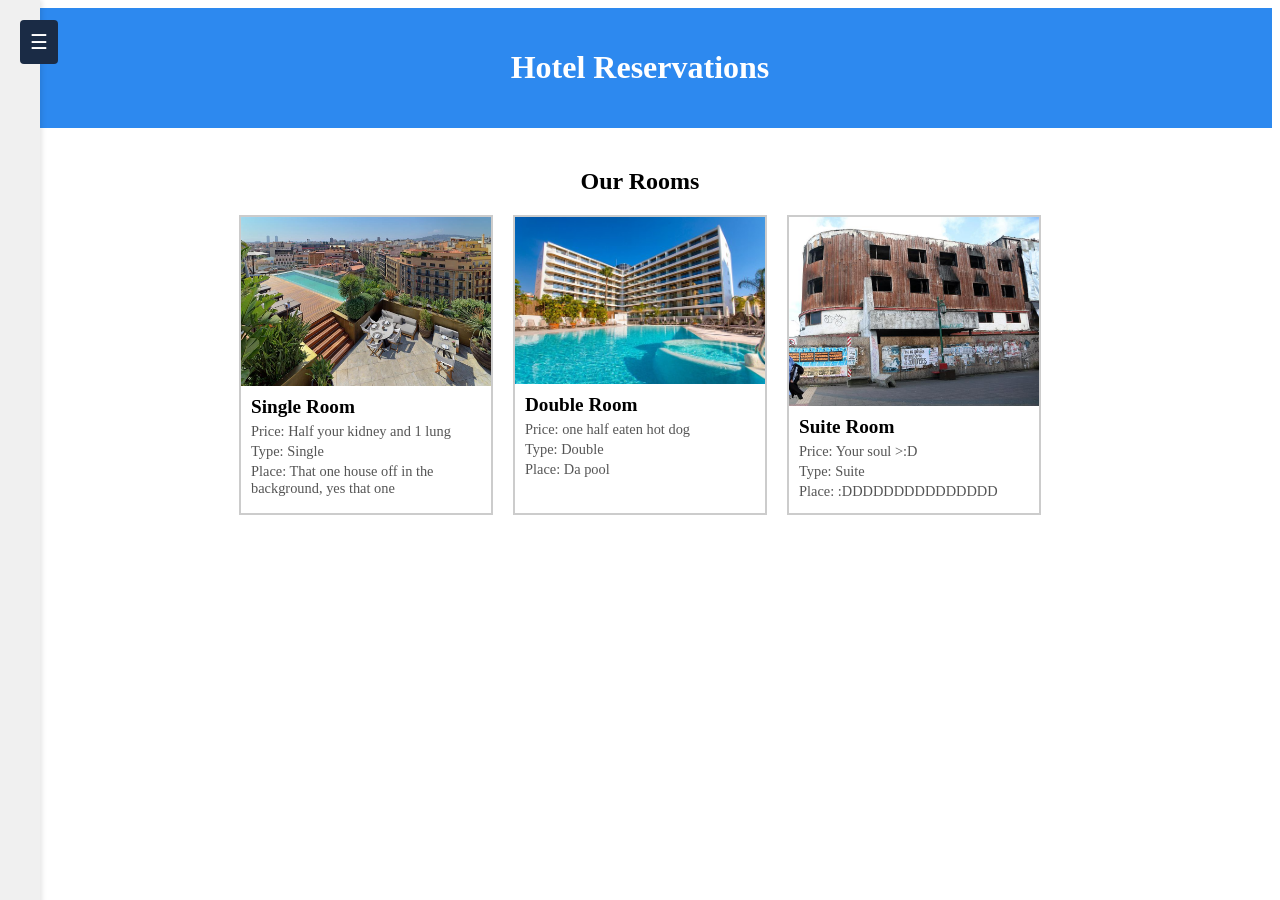
<file: Programacion de web/COW/Entrega1/index.html>
<!DOCTYPE html>
<html lang="en">
<head>
  <meta charset="UTF-8">
  <meta name="viewport" content="width=device-width, initial-scale=1.0">
  <title>Hotel Reservations</title>
  <link rel="stylesheet" href="styles.css">
</head>
<body>
  <button id="sidebarToggle">☰</button>
  
  <!-- Sidebar -->
  <nav id="sidebar">
    <ul>
      <li><a href="https://www.google.com" target="_blank">Google</a></li>
    </ul>
  </nav>
  <header>
    <h1>Hotel Reservations</h1>
  </header>
  <section class="rooms">
    <h2>Our Rooms</h2>
    <div class="room-container">
      <figure class="room" onclick="displayBookingInfo('Single Room')">
        <img src="room1.jpg" alt="Single Room">
        <figcaption>
          <h3>Single Room</h3>
          <p>Price: Half your kidney and 1 lung</p>
          <p>Type: Single</p>
          <p>Place: That one house off in the background, yes that one</p>
        </figcaption>
      </figure>
      <figure class="room" onclick="displayBookingInfo('Double Room')">
        <img src="room2.jpg" alt="Double Room">
        <figcaption>
          <h3>Double Room</h3>
          <p>Price: one half eaten hot dog</p>
          <p>Type: Double</p>
          <p>Place: Da pool</p>
        </figcaption>
      </figure>
      <figure class="room" onclick="displayBookingInfo('Suite Room')">
        <img src="room3.jpg" alt="Suite Room">
        <figcaption>
          <h3>Suite Room</h3>
          <p>Price: Your soul >:D</p>
          <p>Type: Suite</p>
          <p>Place: :DDDDDDDDDDDDDDD</p>
        </figcaption>
      </figure>
    </div>
  </section>
  <section class="reservation-form" id="reservationFormContainer">
    <h2>Book Your Room</h2>
    <form id="reservationForm">
      <div class="form-group">
        <label for="name">Full Name:</label>
        <input type="text" id="name" name="name" placeholder="Your full name" required>
      </div>
      <div class="form-group">
        <label for="email">Email Address:</label>
        <input type="email" id="email" name="email" placeholder="Your email" required>
      </div>
      <div class="form-group">
        <label for="room-type">Room Type:</label>
        <select id="room-type" name="room-type" required>
          <option value="">Select a room type</option>
          <option value="Single Room">Single Room</option>
          <option value="Double Room">Double Room</option>
          <option value="Suite Room">Suite Room</option>
        </select>
      </div>
      <div class="form-group">
        <label for="checkin">Check-In Date:</label>
        <input type="date" id="checkin" name="checkin" required>
      </div>
      <div class="form-group">
        <label for="checkout">Check-Out Date:</label>
        <input type="date" id="checkout" name="checkout" required>
      </div>
      <div class="form-group">
        <button type="submit">Book Now</button>
      </div>
    </form>
  </section>
  <script>
    // Initially hide the reservation form
    document.getElementById('reservationFormContainer').style.display = 'none';
    
    // Function to display booking info when a room image is clicked
    function displayBookingInfo(roomType) {
      // Show the form container
      document.getElementById('reservationFormContainer').style.display = 'block';
      // Optionally, set the room type in the form automatically:
      document.getElementById('room-type').value = roomType;
    }
    
    // Prevent form submission (since no backend is available)
    document.getElementById('reservationForm').addEventListener('submit', function(event) {
      event.preventDefault();
      alert('Reservation form submitted! (Note: No backend processing is available.)');
    });

    document.getElementById('sidebarToggle').addEventListener('click', function() {
      document.getElementById('sidebar').classList.toggle('active');
    });
  </script>
</body>
</html>
</file>
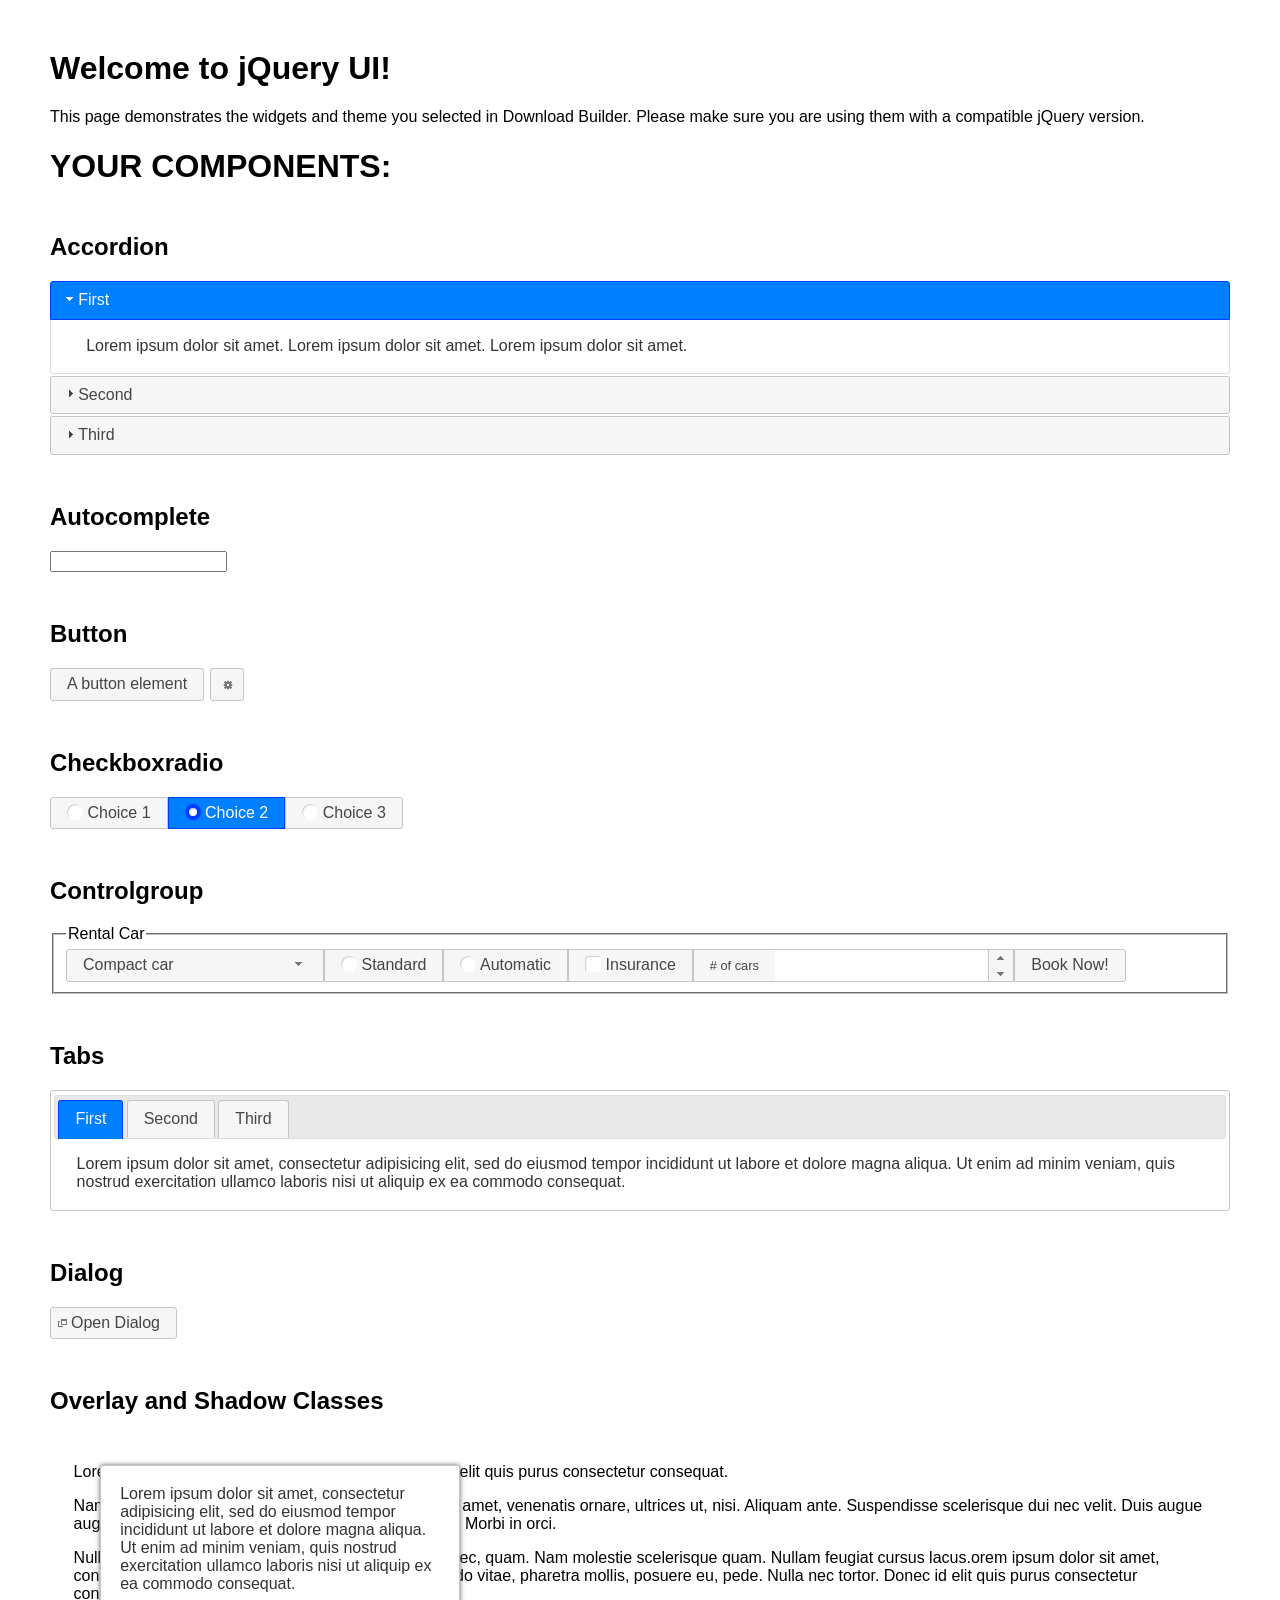
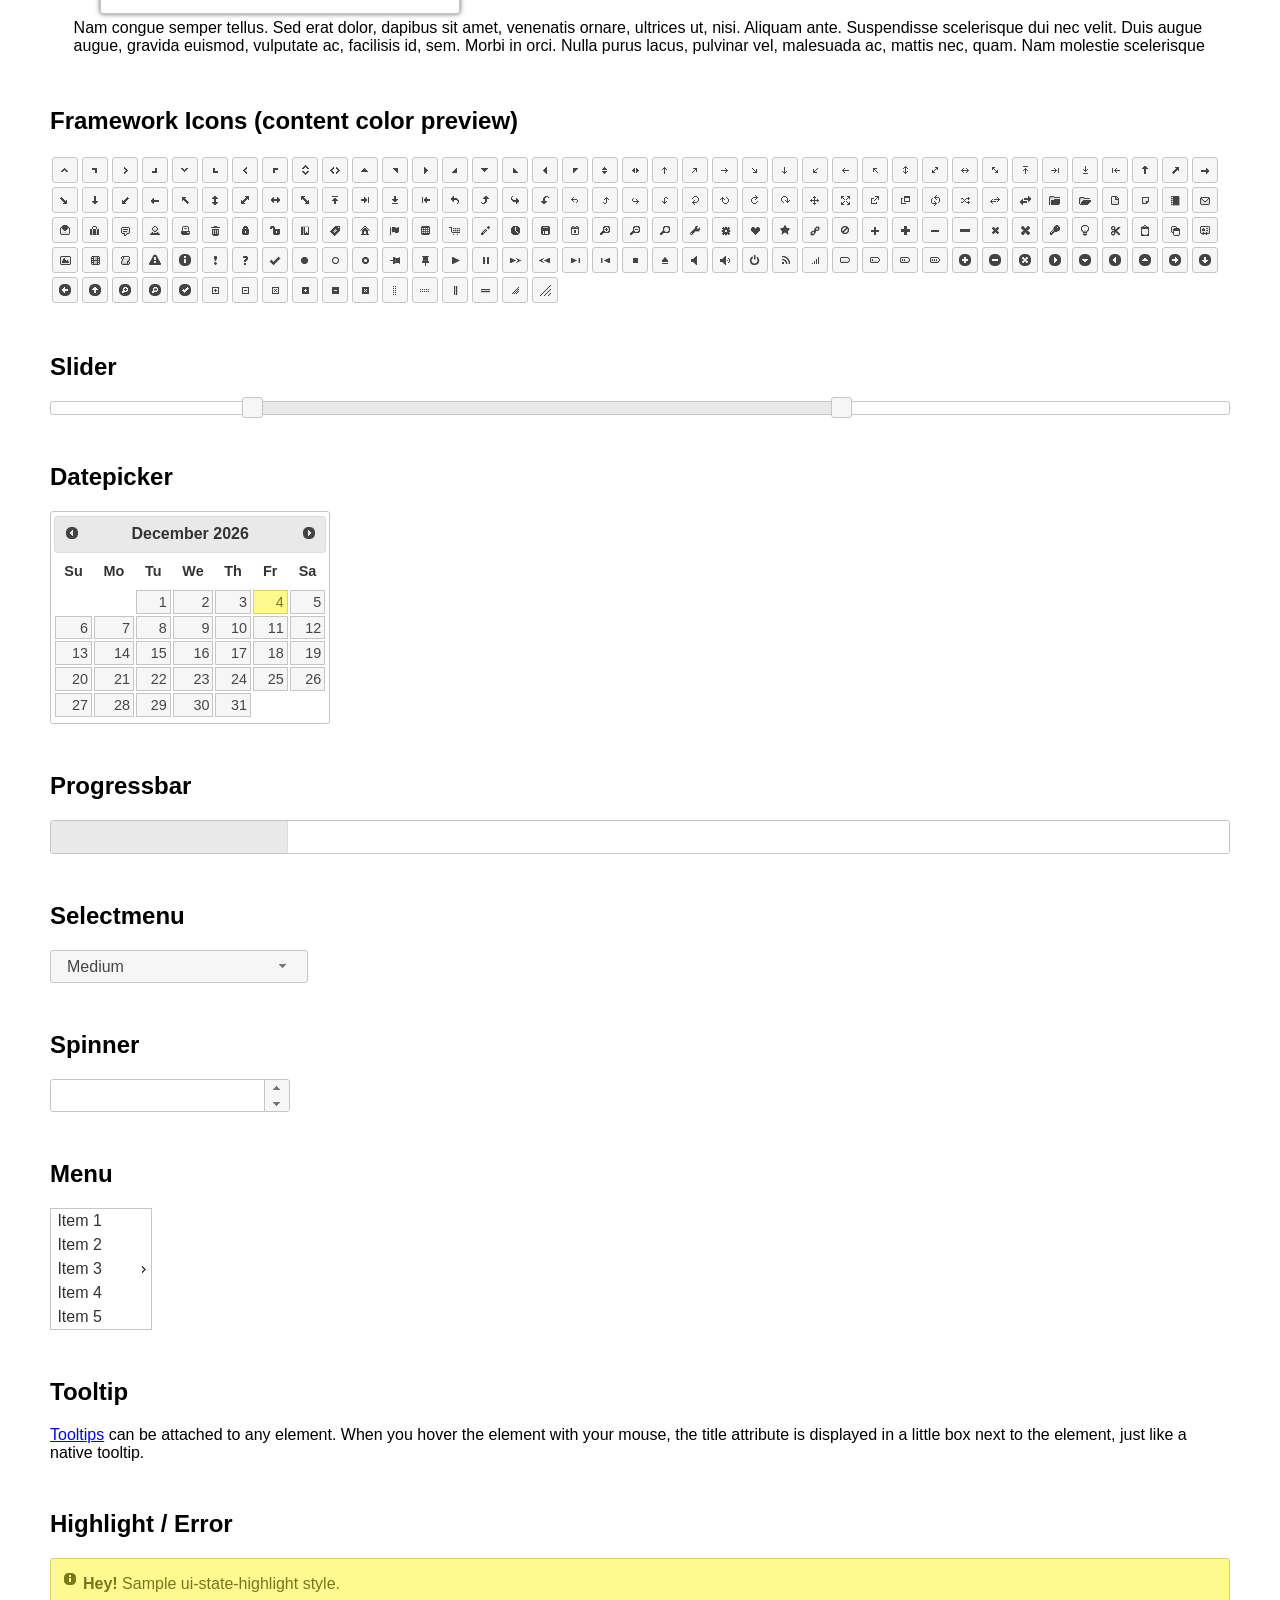
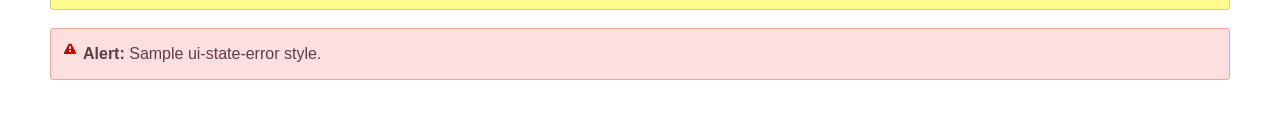
<file: Programacion de web/librerias/Jquery/jquery-ui-1.12.1/index.html>
<!doctype html>
<html lang="us">
<head>
	<meta charset="utf-8">
	<title>jQuery UI Example Page</title>
	<link href="jquery-ui.css" rel="stylesheet">
	<style>
	body{
		font-family: "Trebuchet MS", sans-serif;
		margin: 50px;
	}
	.demoHeaders {
		margin-top: 2em;
	}
	#dialog-link {
		padding: .4em 1em .4em 20px;
		text-decoration: none;
		position: relative;
	}
	#dialog-link span.ui-icon {
		margin: 0 5px 0 0;
		position: absolute;
		left: .2em;
		top: 50%;
		margin-top: -8px;
	}
	#icons {
		margin: 0;
		padding: 0;
	}
	#icons li {
		margin: 2px;
		position: relative;
		padding: 4px 0;
		cursor: pointer;
		float: left;
		list-style: none;
	}
	#icons span.ui-icon {
		float: left;
		margin: 0 4px;
	}
	.fakewindowcontain .ui-widget-overlay {
		position: absolute;
	}
	select {
		width: 200px;
	}
	</style>
</head>
<body>

<h1>Welcome to jQuery UI!</h1>

<div class="ui-widget">
	<p>This page demonstrates the widgets and theme you selected in Download Builder. Please make sure you are using them with a compatible jQuery version.</p>
</div>

<h1>YOUR COMPONENTS:</h1>


<!-- Accordion -->
<h2 class="demoHeaders">Accordion</h2>
<div id="accordion">
	<h3>First</h3>
	<div>Lorem ipsum dolor sit amet. Lorem ipsum dolor sit amet. Lorem ipsum dolor sit amet.</div>
	<h3>Second</h3>
	<div>Phasellus mattis tincidunt nibh.</div>
	<h3>Third</h3>
	<div>Nam dui erat, auctor a, dignissim quis.</div>
</div>



<!-- Autocomplete -->
<h2 class="demoHeaders">Autocomplete</h2>
<div>
	<input id="autocomplete" title="type &quot;a&quot;">
</div>



<!-- Button -->
<h2 class="demoHeaders">Button</h2>
<button id="button">A button element</button>
<button id="button-icon">An icon-only button</button>



<!-- Checkboxradio -->
<h2 class="demoHeaders">Checkboxradio</h2>
<form style="margin-top: 1em;">
	<div id="radioset">
		<input type="radio" id="radio1" name="radio"><label for="radio1">Choice 1</label>
		<input type="radio" id="radio2" name="radio" checked="checked"><label for="radio2">Choice 2</label>
		<input type="radio" id="radio3" name="radio"><label for="radio3">Choice 3</label>
	</div>
</form>



<!-- Controlgroup -->
<h2 class="demoHeaders">Controlgroup</h2>
<fieldset>
	<legend>Rental Car</legend>
	<div id="controlgroup">
		<select id="car-type">
			<option>Compact car</option>
			<option>Midsize car</option>
			<option>Full size car</option>
			<option>SUV</option>
			<option>Luxury</option>
			<option>Truck</option>
			<option>Van</option>
		</select>
		<label for="transmission-standard">Standard</label>
		<input type="radio" name="transmission" id="transmission-standard">
		<label for="transmission-automatic">Automatic</label>
		<input type="radio" name="transmission" id="transmission-automatic">
		<label for="insurance">Insurance</label>
		<input type="checkbox" name="insurance" id="insurance">
		<label for="horizontal-spinner" class="ui-controlgroup-label"># of cars</label>
		<input id="horizontal-spinner" class="ui-spinner-input">
		<button>Book Now!</button>
	</div>
</fieldset>



<!-- Tabs -->
<h2 class="demoHeaders">Tabs</h2>
<div id="tabs">
	<ul>
		<li><a href="#tabs-1">First</a></li>
		<li><a href="#tabs-2">Second</a></li>
		<li><a href="#tabs-3">Third</a></li>
	</ul>
	<div id="tabs-1">Lorem ipsum dolor sit amet, consectetur adipisicing elit, sed do eiusmod tempor incididunt ut labore et dolore magna aliqua. Ut enim ad minim veniam, quis nostrud exercitation ullamco laboris nisi ut aliquip ex ea commodo consequat.</div>
	<div id="tabs-2">Phasellus mattis tincidunt nibh. Cras orci urna, blandit id, pretium vel, aliquet ornare, felis. Maecenas scelerisque sem non nisl. Fusce sed lorem in enim dictum bibendum.</div>
	<div id="tabs-3">Nam dui erat, auctor a, dignissim quis, sollicitudin eu, felis. Pellentesque nisi urna, interdum eget, sagittis et, consequat vestibulum, lacus. Mauris porttitor ullamcorper augue.</div>
</div>



<h2 class="demoHeaders">Dialog</h2>
<p>
	<button id="dialog-link" class="ui-button ui-corner-all ui-widget">
		<span class="ui-icon ui-icon-newwin"></span>Open Dialog
	</button>
</p>

<h2 class="demoHeaders">Overlay and Shadow Classes</h2>
<div style="position: relative; width: 96%; height: 200px; padding:1% 2%; overflow:hidden;" class="fakewindowcontain">
	<p>Lorem ipsum dolor sit amet,  Nulla nec tortor. Donec id elit quis purus consectetur consequat. </p><p>Nam congue semper tellus. Sed erat dolor, dapibus sit amet, venenatis ornare, ultrices ut, nisi. Aliquam ante. Suspendisse scelerisque dui nec velit. Duis augue augue, gravida euismod, vulputate ac, facilisis id, sem. Morbi in orci. </p><p>Nulla purus lacus, pulvinar vel, malesuada ac, mattis nec, quam. Nam molestie scelerisque quam. Nullam feugiat cursus lacus.orem ipsum dolor sit amet, consectetur adipiscing elit. Donec libero risus, commodo vitae, pharetra mollis, posuere eu, pede. Nulla nec tortor. Donec id elit quis purus consectetur consequat. </p><p>Nam congue semper tellus. Sed erat dolor, dapibus sit amet, venenatis ornare, ultrices ut, nisi. Aliquam ante. Suspendisse scelerisque dui nec velit. Duis augue augue, gravida euismod, vulputate ac, facilisis id, sem. Morbi in orci. Nulla purus lacus, pulvinar vel, malesuada ac, mattis nec, quam. Nam molestie scelerisque quam. </p><p>Nullam feugiat cursus lacus.orem ipsum dolor sit amet, consectetur adipiscing elit. Donec libero risus, commodo vitae, pharetra mollis, posuere eu, pede. Nulla nec tortor. Donec id elit quis purus consectetur consequat. Nam congue semper tellus. Sed erat dolor, dapibus sit amet, venenatis ornare, ultrices ut, nisi. Aliquam ante. </p><p>Suspendisse scelerisque dui nec velit. Duis augue augue, gravida euismod, vulputate ac, facilisis id, sem. Morbi in orci. Nulla purus lacus, pulvinar vel, malesuada ac, mattis nec, quam. Nam molestie scelerisque quam. Nullam feugiat cursus lacus.orem ipsum dolor sit amet, consectetur adipiscing elit. Donec libero risus, commodo vitae, pharetra mollis, posuere eu, pede. Nulla nec tortor. Donec id elit quis purus consectetur consequat. Nam congue semper tellus. Sed erat dolor, dapibus sit amet, venenatis ornare, ultrices ut, nisi. </p>

	<!-- ui-dialog -->
	<div class="ui-widget-overlay ui-front"></div>
	<div style="position: absolute; width: 320px; left: 50px; top: 30px; padding: 1.2em" class="ui-widget ui-front ui-widget-content ui-corner-all ui-widget-shadow">
		Lorem ipsum dolor sit amet, consectetur adipisicing elit, sed do eiusmod tempor incididunt ut labore et dolore magna aliqua. Ut enim ad minim veniam, quis nostrud exercitation ullamco laboris nisi ut aliquip ex ea commodo consequat.
	</div>

</div>

<!-- ui-dialog -->
<div id="dialog" title="Dialog Title">
	<p>Lorem ipsum dolor sit amet, consectetur adipisicing elit, sed do eiusmod tempor incididunt ut labore et dolore magna aliqua. Ut enim ad minim veniam, quis nostrud exercitation ullamco laboris nisi ut aliquip ex ea commodo consequat.</p>
</div>



<h2 class="demoHeaders">Framework Icons (content color preview)</h2>
<ul id="icons" class="ui-widget ui-helper-clearfix">
	<li class="ui-state-default ui-corner-all" title=".ui-icon-caret-1-n"><span class="ui-icon ui-icon-caret-1-n"></span></li>
	<li class="ui-state-default ui-corner-all" title=".ui-icon-caret-1-ne"><span class="ui-icon ui-icon-caret-1-ne"></span></li>
	<li class="ui-state-default ui-corner-all" title=".ui-icon-caret-1-e"><span class="ui-icon ui-icon-caret-1-e"></span></li>
	<li class="ui-state-default ui-corner-all" title=".ui-icon-caret-1-se"><span class="ui-icon ui-icon-caret-1-se"></span></li>
	<li class="ui-state-default ui-corner-all" title=".ui-icon-caret-1-s"><span class="ui-icon ui-icon-caret-1-s"></span></li>
	<li class="ui-state-default ui-corner-all" title=".ui-icon-caret-1-sw"><span class="ui-icon ui-icon-caret-1-sw"></span></li>
	<li class="ui-state-default ui-corner-all" title=".ui-icon-caret-1-w"><span class="ui-icon ui-icon-caret-1-w"></span></li>
	<li class="ui-state-default ui-corner-all" title=".ui-icon-caret-1-nw"><span class="ui-icon ui-icon-caret-1-nw"></span></li>
	<li class="ui-state-default ui-corner-all" title=".ui-icon-caret-2-n-s"><span class="ui-icon ui-icon-caret-2-n-s"></span></li>
	<li class="ui-state-default ui-corner-all" title=".ui-icon-caret-2-e-w"><span class="ui-icon ui-icon-caret-2-e-w"></span></li>
	<li class="ui-state-default ui-corner-all" title=".ui-icon-triangle-1-n"><span class="ui-icon ui-icon-triangle-1-n"></span></li>
	<li class="ui-state-default ui-corner-all" title=".ui-icon-triangle-1-ne"><span class="ui-icon ui-icon-triangle-1-ne"></span></li>
	<li class="ui-state-default ui-corner-all" title=".ui-icon-triangle-1-e"><span class="ui-icon ui-icon-triangle-1-e"></span></li>
	<li class="ui-state-default ui-corner-all" title=".ui-icon-triangle-1-se"><span class="ui-icon ui-icon-triangle-1-se"></span></li>
	<li class="ui-state-default ui-corner-all" title=".ui-icon-triangle-1-s"><span class="ui-icon ui-icon-triangle-1-s"></span></li>
	<li class="ui-state-default ui-corner-all" title=".ui-icon-triangle-1-sw"><span class="ui-icon ui-icon-triangle-1-sw"></span></li>
	<li class="ui-state-default ui-corner-all" title=".ui-icon-triangle-1-w"><span class="ui-icon ui-icon-triangle-1-w"></span></li>
	<li class="ui-state-default ui-corner-all" title=".ui-icon-triangle-1-nw"><span class="ui-icon ui-icon-triangle-1-nw"></span></li>
	<li class="ui-state-default ui-corner-all" title=".ui-icon-triangle-2-n-s"><span class="ui-icon ui-icon-triangle-2-n-s"></span></li>
	<li class="ui-state-default ui-corner-all" title=".ui-icon-triangle-2-e-w"><span class="ui-icon ui-icon-triangle-2-e-w"></span></li>
	<li class="ui-state-default ui-corner-all" title=".ui-icon-arrow-1-n"><span class="ui-icon ui-icon-arrow-1-n"></span></li>
	<li class="ui-state-default ui-corner-all" title=".ui-icon-arrow-1-ne"><span class="ui-icon ui-icon-arrow-1-ne"></span></li>
	<li class="ui-state-default ui-corner-all" title=".ui-icon-arrow-1-e"><span class="ui-icon ui-icon-arrow-1-e"></span></li>
	<li class="ui-state-default ui-corner-all" title=".ui-icon-arrow-1-se"><span class="ui-icon ui-icon-arrow-1-se"></span></li>
	<li class="ui-state-default ui-corner-all" title=".ui-icon-arrow-1-s"><span class="ui-icon ui-icon-arrow-1-s"></span></li>
	<li class="ui-state-default ui-corner-all" title=".ui-icon-arrow-1-sw"><span class="ui-icon ui-icon-arrow-1-sw"></span></li>
	<li class="ui-state-default ui-corner-all" title=".ui-icon-arrow-1-w"><span class="ui-icon ui-icon-arrow-1-w"></span></li>
	<li class="ui-state-default ui-corner-all" title=".ui-icon-arrow-1-nw"><span class="ui-icon ui-icon-arrow-1-nw"></span></li>
	<li class="ui-state-default ui-corner-all" title=".ui-icon-arrow-2-n-s"><span class="ui-icon ui-icon-arrow-2-n-s"></span></li>
	<li class="ui-state-default ui-corner-all" title=".ui-icon-arrow-2-ne-sw"><span class="ui-icon ui-icon-arrow-2-ne-sw"></span></li>
	<li class="ui-state-default ui-corner-all" title=".ui-icon-arrow-2-e-w"><span class="ui-icon ui-icon-arrow-2-e-w"></span></li>
	<li class="ui-state-default ui-corner-all" title=".ui-icon-arrow-2-se-nw"><span class="ui-icon ui-icon-arrow-2-se-nw"></span></li>
	<li class="ui-state-default ui-corner-all" title=".ui-icon-arrowstop-1-n"><span class="ui-icon ui-icon-arrowstop-1-n"></span></li>
	<li class="ui-state-default ui-corner-all" title=".ui-icon-arrowstop-1-e"><span class="ui-icon ui-icon-arrowstop-1-e"></span></li>
	<li class="ui-state-default ui-corner-all" title=".ui-icon-arrowstop-1-s"><span class="ui-icon ui-icon-arrowstop-1-s"></span></li>
	<li class="ui-state-default ui-corner-all" title=".ui-icon-arrowstop-1-w"><span class="ui-icon ui-icon-arrowstop-1-w"></span></li>
	<li class="ui-state-default ui-corner-all" title=".ui-icon-arrowthick-1-n"><span class="ui-icon ui-icon-arrowthick-1-n"></span></li>
	<li class="ui-state-default ui-corner-all" title=".ui-icon-arrowthick-1-ne"><span class="ui-icon ui-icon-arrowthick-1-ne"></span></li>
	<li class="ui-state-default ui-corner-all" title=".ui-icon-arrowthick-1-e"><span class="ui-icon ui-icon-arrowthick-1-e"></span></li>
	<li class="ui-state-default ui-corner-all" title=".ui-icon-arrowthick-1-se"><span class="ui-icon ui-icon-arrowthick-1-se"></span></li>
	<li class="ui-state-default ui-corner-all" title=".ui-icon-arrowthick-1-s"><span class="ui-icon ui-icon-arrowthick-1-s"></span></li>
	<li class="ui-state-default ui-corner-all" title=".ui-icon-arrowthick-1-sw"><span class="ui-icon ui-icon-arrowthick-1-sw"></span></li>
	<li class="ui-state-default ui-corner-all" title=".ui-icon-arrowthick-1-w"><span class="ui-icon ui-icon-arrowthick-1-w"></span></li>
	<li class="ui-state-default ui-corner-all" title=".ui-icon-arrowthick-1-nw"><span class="ui-icon ui-icon-arrowthick-1-nw"></span></li>
	<li class="ui-state-default ui-corner-all" title=".ui-icon-arrowthick-2-n-s"><span class="ui-icon ui-icon-arrowthick-2-n-s"></span></li>
	<li class="ui-state-default ui-corner-all" title=".ui-icon-arrowthick-2-ne-sw"><span class="ui-icon ui-icon-arrowthick-2-ne-sw"></span></li>
	<li class="ui-state-default ui-corner-all" title=".ui-icon-arrowthick-2-e-w"><span class="ui-icon ui-icon-arrowthick-2-e-w"></span></li>
	<li class="ui-state-default ui-corner-all" title=".ui-icon-arrowthick-2-se-nw"><span class="ui-icon ui-icon-arrowthick-2-se-nw"></span></li>
	<li class="ui-state-default ui-corner-all" title=".ui-icon-arrowthickstop-1-n"><span class="ui-icon ui-icon-arrowthickstop-1-n"></span></li>
	<li class="ui-state-default ui-corner-all" title=".ui-icon-arrowthickstop-1-e"><span class="ui-icon ui-icon-arrowthickstop-1-e"></span></li>
	<li class="ui-state-default ui-corner-all" title=".ui-icon-arrowthickstop-1-s"><span class="ui-icon ui-icon-arrowthickstop-1-s"></span></li>
	<li class="ui-state-default ui-corner-all" title=".ui-icon-arrowthickstop-1-w"><span class="ui-icon ui-icon-arrowthickstop-1-w"></span></li>
	<li class="ui-state-default ui-corner-all" title=".ui-icon-arrowreturnthick-1-w"><span class="ui-icon ui-icon-arrowreturnthick-1-w"></span></li>
	<li class="ui-state-default ui-corner-all" title=".ui-icon-arrowreturnthick-1-n"><span class="ui-icon ui-icon-arrowreturnthick-1-n"></span></li>
	<li class="ui-state-default ui-corner-all" title=".ui-icon-arrowreturnthick-1-e"><span class="ui-icon ui-icon-arrowreturnthick-1-e"></span></li>
	<li class="ui-state-default ui-corner-all" title=".ui-icon-arrowreturnthick-1-s"><span class="ui-icon ui-icon-arrowreturnthick-1-s"></span></li>
	<li class="ui-state-default ui-corner-all" title=".ui-icon-arrowreturn-1-w"><span class="ui-icon ui-icon-arrowreturn-1-w"></span></li>
	<li class="ui-state-default ui-corner-all" title=".ui-icon-arrowreturn-1-n"><span class="ui-icon ui-icon-arrowreturn-1-n"></span></li>
	<li class="ui-state-default ui-corner-all" title=".ui-icon-arrowreturn-1-e"><span class="ui-icon ui-icon-arrowreturn-1-e"></span></li>
	<li class="ui-state-default ui-corner-all" title=".ui-icon-arrowreturn-1-s"><span class="ui-icon ui-icon-arrowreturn-1-s"></span></li>
	<li class="ui-state-default ui-corner-all" title=".ui-icon-arrowrefresh-1-w"><span class="ui-icon ui-icon-arrowrefresh-1-w"></span></li>
	<li class="ui-state-default ui-corner-all" title=".ui-icon-arrowrefresh-1-n"><span class="ui-icon ui-icon-arrowrefresh-1-n"></span></li>
	<li class="ui-state-default ui-corner-all" title=".ui-icon-arrowrefresh-1-e"><span class="ui-icon ui-icon-arrowrefresh-1-e"></span></li>
	<li class="ui-state-default ui-corner-all" title=".ui-icon-arrowrefresh-1-s"><span class="ui-icon ui-icon-arrowrefresh-1-s"></span></li>
	<li class="ui-state-default ui-corner-all" title=".ui-icon-arrow-4"><span class="ui-icon ui-icon-arrow-4"></span></li>
	<li class="ui-state-default ui-corner-all" title=".ui-icon-arrow-4-diag"><span class="ui-icon ui-icon-arrow-4-diag"></span></li>
	<li class="ui-state-default ui-corner-all" title=".ui-icon-extlink"><span class="ui-icon ui-icon-extlink"></span></li>
	<li class="ui-state-default ui-corner-all" title=".ui-icon-newwin"><span class="ui-icon ui-icon-newwin"></span></li>
	<li class="ui-state-default ui-corner-all" title=".ui-icon-refresh"><span class="ui-icon ui-icon-refresh"></span></li>
	<li class="ui-state-default ui-corner-all" title=".ui-icon-shuffle"><span class="ui-icon ui-icon-shuffle"></span></li>
	<li class="ui-state-default ui-corner-all" title=".ui-icon-transfer-e-w"><span class="ui-icon ui-icon-transfer-e-w"></span></li>
	<li class="ui-state-default ui-corner-all" title=".ui-icon-transferthick-e-w"><span class="ui-icon ui-icon-transferthick-e-w"></span></li>
	<li class="ui-state-default ui-corner-all" title=".ui-icon-folder-collapsed"><span class="ui-icon ui-icon-folder-collapsed"></span></li>
	<li class="ui-state-default ui-corner-all" title=".ui-icon-folder-open"><span class="ui-icon ui-icon-folder-open"></span></li>
	<li class="ui-state-default ui-corner-all" title=".ui-icon-document"><span class="ui-icon ui-icon-document"></span></li>
	<li class="ui-state-default ui-corner-all" title=".ui-icon-document-b"><span class="ui-icon ui-icon-document-b"></span></li>
	<li class="ui-state-default ui-corner-all" title=".ui-icon-note"><span class="ui-icon ui-icon-note"></span></li>
	<li class="ui-state-default ui-corner-all" title=".ui-icon-mail-closed"><span class="ui-icon ui-icon-mail-closed"></span></li>
	<li class="ui-state-default ui-corner-all" title=".ui-icon-mail-open"><span class="ui-icon ui-icon-mail-open"></span></li>
	<li class="ui-state-default ui-corner-all" title=".ui-icon-suitcase"><span class="ui-icon ui-icon-suitcase"></span></li>
	<li class="ui-state-default ui-corner-all" title=".ui-icon-comment"><span class="ui-icon ui-icon-comment"></span></li>
	<li class="ui-state-default ui-corner-all" title=".ui-icon-person"><span class="ui-icon ui-icon-person"></span></li>
	<li class="ui-state-default ui-corner-all" title=".ui-icon-print"><span class="ui-icon ui-icon-print"></span></li>
	<li class="ui-state-default ui-corner-all" title=".ui-icon-trash"><span class="ui-icon ui-icon-trash"></span></li>
	<li class="ui-state-default ui-corner-all" title=".ui-icon-locked"><span class="ui-icon ui-icon-locked"></span></li>
	<li class="ui-state-default ui-corner-all" title=".ui-icon-unlocked"><span class="ui-icon ui-icon-unlocked"></span></li>
	<li class="ui-state-default ui-corner-all" title=".ui-icon-bookmark"><span class="ui-icon ui-icon-bookmark"></span></li>
	<li class="ui-state-default ui-corner-all" title=".ui-icon-tag"><span class="ui-icon ui-icon-tag"></span></li>
	<li class="ui-state-default ui-corner-all" title=".ui-icon-home"><span class="ui-icon ui-icon-home"></span></li>
	<li class="ui-state-default ui-corner-all" title=".ui-icon-flag"><span class="ui-icon ui-icon-flag"></span></li>
	<li class="ui-state-default ui-corner-all" title=".ui-icon-calculator"><span class="ui-icon ui-icon-calculator"></span></li>
	<li class="ui-state-default ui-corner-all" title=".ui-icon-cart"><span class="ui-icon ui-icon-cart"></span></li>
	<li class="ui-state-default ui-corner-all" title=".ui-icon-pencil"><span class="ui-icon ui-icon-pencil"></span></li>
	<li class="ui-state-default ui-corner-all" title=".ui-icon-clock"><span class="ui-icon ui-icon-clock"></span></li>
	<li class="ui-state-default ui-corner-all" title=".ui-icon-disk"><span class="ui-icon ui-icon-disk"></span></li>
	<li class="ui-state-default ui-corner-all" title=".ui-icon-calendar"><span class="ui-icon ui-icon-calendar"></span></li>
	<li class="ui-state-default ui-corner-all" title=".ui-icon-zoomin"><span class="ui-icon ui-icon-zoomin"></span></li>
	<li class="ui-state-default ui-corner-all" title=".ui-icon-zoomout"><span class="ui-icon ui-icon-zoomout"></span></li>
	<li class="ui-state-default ui-corner-all" title=".ui-icon-search"><span class="ui-icon ui-icon-search"></span></li>
	<li class="ui-state-default ui-corner-all" title=".ui-icon-wrench"><span class="ui-icon ui-icon-wrench"></span></li>
	<li class="ui-state-default ui-corner-all" title=".ui-icon-gear"><span class="ui-icon ui-icon-gear"></span></li>
	<li class="ui-state-default ui-corner-all" title=".ui-icon-heart"><span class="ui-icon ui-icon-heart"></span></li>
	<li class="ui-state-default ui-corner-all" title=".ui-icon-star"><span class="ui-icon ui-icon-star"></span></li>
	<li class="ui-state-default ui-corner-all" title=".ui-icon-link"><span class="ui-icon ui-icon-link"></span></li>
	<li class="ui-state-default ui-corner-all" title=".ui-icon-cancel"><span class="ui-icon ui-icon-cancel"></span></li>
	<li class="ui-state-default ui-corner-all" title=".ui-icon-plus"><span class="ui-icon ui-icon-plus"></span></li>
	<li class="ui-state-default ui-corner-all" title=".ui-icon-plusthick"><span class="ui-icon ui-icon-plusthick"></span></li>
	<li class="ui-state-default ui-corner-all" title=".ui-icon-minus"><span class="ui-icon ui-icon-minus"></span></li>
	<li class="ui-state-default ui-corner-all" title=".ui-icon-minusthick"><span class="ui-icon ui-icon-minusthick"></span></li>
	<li class="ui-state-default ui-corner-all" title=".ui-icon-close"><span class="ui-icon ui-icon-close"></span></li>
	<li class="ui-state-default ui-corner-all" title=".ui-icon-closethick"><span class="ui-icon ui-icon-closethick"></span></li>
	<li class="ui-state-default ui-corner-all" title=".ui-icon-key"><span class="ui-icon ui-icon-key"></span></li>
	<li class="ui-state-default ui-corner-all" title=".ui-icon-lightbulb"><span class="ui-icon ui-icon-lightbulb"></span></li>
	<li class="ui-state-default ui-corner-all" title=".ui-icon-scissors"><span class="ui-icon ui-icon-scissors"></span></li>
	<li class="ui-state-default ui-corner-all" title=".ui-icon-clipboard"><span class="ui-icon ui-icon-clipboard"></span></li>
	<li class="ui-state-default ui-corner-all" title=".ui-icon-copy"><span class="ui-icon ui-icon-copy"></span></li>
	<li class="ui-state-default ui-corner-all" title=".ui-icon-contact"><span class="ui-icon ui-icon-contact"></span></li>
	<li class="ui-state-default ui-corner-all" title=".ui-icon-image"><span class="ui-icon ui-icon-image"></span></li>
	<li class="ui-state-default ui-corner-all" title=".ui-icon-video"><span class="ui-icon ui-icon-video"></span></li>
	<li class="ui-state-default ui-corner-all" title=".ui-icon-script"><span class="ui-icon ui-icon-script"></span></li>
	<li class="ui-state-default ui-corner-all" title=".ui-icon-alert"><span class="ui-icon ui-icon-alert"></span></li>
	<li class="ui-state-default ui-corner-all" title=".ui-icon-info"><span class="ui-icon ui-icon-info"></span></li>
	<li class="ui-state-default ui-corner-all" title=".ui-icon-notice"><span class="ui-icon ui-icon-notice"></span></li>
	<li class="ui-state-default ui-corner-all" title=".ui-icon-help"><span class="ui-icon ui-icon-help"></span></li>
	<li class="ui-state-default ui-corner-all" title=".ui-icon-check"><span class="ui-icon ui-icon-check"></span></li>
	<li class="ui-state-default ui-corner-all" title=".ui-icon-bullet"><span class="ui-icon ui-icon-bullet"></span></li>
	<li class="ui-state-default ui-corner-all" title=".ui-icon-radio-off"><span class="ui-icon ui-icon-radio-off"></span></li>
	<li class="ui-state-default ui-corner-all" title=".ui-icon-radio-on"><span class="ui-icon ui-icon-radio-on"></span></li>
	<li class="ui-state-default ui-corner-all" title=".ui-icon-pin-w"><span class="ui-icon ui-icon-pin-w"></span></li>
	<li class="ui-state-default ui-corner-all" title=".ui-icon-pin-s"><span class="ui-icon ui-icon-pin-s"></span></li>
	<li class="ui-state-default ui-corner-all" title=".ui-icon-play"><span class="ui-icon ui-icon-play"></span></li>
	<li class="ui-state-default ui-corner-all" title=".ui-icon-pause"><span class="ui-icon ui-icon-pause"></span></li>
	<li class="ui-state-default ui-corner-all" title=".ui-icon-seek-next"><span class="ui-icon ui-icon-seek-next"></span></li>
	<li class="ui-state-default ui-corner-all" title=".ui-icon-seek-prev"><span class="ui-icon ui-icon-seek-prev"></span></li>
	<li class="ui-state-default ui-corner-all" title=".ui-icon-seek-end"><span class="ui-icon ui-icon-seek-end"></span></li>
	<li class="ui-state-default ui-corner-all" title=".ui-icon-seek-first"><span class="ui-icon ui-icon-seek-first"></span></li>
	<li class="ui-state-default ui-corner-all" title=".ui-icon-stop"><span class="ui-icon ui-icon-stop"></span></li>
	<li class="ui-state-default ui-corner-all" title=".ui-icon-eject"><span class="ui-icon ui-icon-eject"></span></li>
	<li class="ui-state-default ui-corner-all" title=".ui-icon-volume-off"><span class="ui-icon ui-icon-volume-off"></span></li>
	<li class="ui-state-default ui-corner-all" title=".ui-icon-volume-on"><span class="ui-icon ui-icon-volume-on"></span></li>
	<li class="ui-state-default ui-corner-all" title=".ui-icon-power"><span class="ui-icon ui-icon-power"></span></li>
	<li class="ui-state-default ui-corner-all" title=".ui-icon-signal-diag"><span class="ui-icon ui-icon-signal-diag"></span></li>
	<li class="ui-state-default ui-corner-all" title=".ui-icon-signal"><span class="ui-icon ui-icon-signal"></span></li>
	<li class="ui-state-default ui-corner-all" title=".ui-icon-battery-0"><span class="ui-icon ui-icon-battery-0"></span></li>
	<li class="ui-state-default ui-corner-all" title=".ui-icon-battery-1"><span class="ui-icon ui-icon-battery-1"></span></li>
	<li class="ui-state-default ui-corner-all" title=".ui-icon-battery-2"><span class="ui-icon ui-icon-battery-2"></span></li>
	<li class="ui-state-default ui-corner-all" title=".ui-icon-battery-3"><span class="ui-icon ui-icon-battery-3"></span></li>
	<li class="ui-state-default ui-corner-all" title=".ui-icon-circle-plus"><span class="ui-icon ui-icon-circle-plus"></span></li>
	<li class="ui-state-default ui-corner-all" title=".ui-icon-circle-minus"><span class="ui-icon ui-icon-circle-minus"></span></li>
	<li class="ui-state-default ui-corner-all" title=".ui-icon-circle-close"><span class="ui-icon ui-icon-circle-close"></span></li>
	<li class="ui-state-default ui-corner-all" title=".ui-icon-circle-triangle-e"><span class="ui-icon ui-icon-circle-triangle-e"></span></li>
	<li class="ui-state-default ui-corner-all" title=".ui-icon-circle-triangle-s"><span class="ui-icon ui-icon-circle-triangle-s"></span></li>
	<li class="ui-state-default ui-corner-all" title=".ui-icon-circle-triangle-w"><span class="ui-icon ui-icon-circle-triangle-w"></span></li>
	<li class="ui-state-default ui-corner-all" title=".ui-icon-circle-triangle-n"><span class="ui-icon ui-icon-circle-triangle-n"></span></li>
	<li class="ui-state-default ui-corner-all" title=".ui-icon-circle-arrow-e"><span class="ui-icon ui-icon-circle-arrow-e"></span></li>
	<li class="ui-state-default ui-corner-all" title=".ui-icon-circle-arrow-s"><span class="ui-icon ui-icon-circle-arrow-s"></span></li>
	<li class="ui-state-default ui-corner-all" title=".ui-icon-circle-arrow-w"><span class="ui-icon ui-icon-circle-arrow-w"></span></li>
	<li class="ui-state-default ui-corner-all" title=".ui-icon-circle-arrow-n"><span class="ui-icon ui-icon-circle-arrow-n"></span></li>
	<li class="ui-state-default ui-corner-all" title=".ui-icon-circle-zoomin"><span class="ui-icon ui-icon-circle-zoomin"></span></li>
	<li class="ui-state-default ui-corner-all" title=".ui-icon-circle-zoomout"><span class="ui-icon ui-icon-circle-zoomout"></span></li>
	<li class="ui-state-default ui-corner-all" title=".ui-icon-circle-check"><span class="ui-icon ui-icon-circle-check"></span></li>
	<li class="ui-state-default ui-corner-all" title=".ui-icon-circlesmall-plus"><span class="ui-icon ui-icon-circlesmall-plus"></span></li>
	<li class="ui-state-default ui-corner-all" title=".ui-icon-circlesmall-minus"><span class="ui-icon ui-icon-circlesmall-minus"></span></li>
	<li class="ui-state-default ui-corner-all" title=".ui-icon-circlesmall-close"><span class="ui-icon ui-icon-circlesmall-close"></span></li>
	<li class="ui-state-default ui-corner-all" title=".ui-icon-squaresmall-plus"><span class="ui-icon ui-icon-squaresmall-plus"></span></li>
	<li class="ui-state-default ui-corner-all" title=".ui-icon-squaresmall-minus"><span class="ui-icon ui-icon-squaresmall-minus"></span></li>
	<li class="ui-state-default ui-corner-all" title=".ui-icon-squaresmall-close"><span class="ui-icon ui-icon-squaresmall-close"></span></li>
	<li class="ui-state-default ui-corner-all" title=".ui-icon-grip-dotted-vertical"><span class="ui-icon ui-icon-grip-dotted-vertical"></span></li>
	<li class="ui-state-default ui-corner-all" title=".ui-icon-grip-dotted-horizontal"><span class="ui-icon ui-icon-grip-dotted-horizontal"></span></li>
	<li class="ui-state-default ui-corner-all" title=".ui-icon-grip-solid-vertical"><span class="ui-icon ui-icon-grip-solid-vertical"></span></li>
	<li class="ui-state-default ui-corner-all" title=".ui-icon-grip-solid-horizontal"><span class="ui-icon ui-icon-grip-solid-horizontal"></span></li>
	<li class="ui-state-default ui-corner-all" title=".ui-icon-gripsmall-diagonal-se"><span class="ui-icon ui-icon-gripsmall-diagonal-se"></span></li>
	<li class="ui-state-default ui-corner-all" title=".ui-icon-grip-diagonal-se"><span class="ui-icon ui-icon-grip-diagonal-se"></span></li>
</ul>


<!-- Slider -->
<h2 class="demoHeaders">Slider</h2>
<div id="slider"></div>



<!-- Datepicker -->
<h2 class="demoHeaders">Datepicker</h2>
<div id="datepicker"></div>



<!-- Progressbar -->
<h2 class="demoHeaders">Progressbar</h2>
<div id="progressbar"></div>



<!-- Progressbar -->
<h2 class="demoHeaders">Selectmenu</h2>
<select id="selectmenu">
	<option>Slower</option>
	<option>Slow</option>
	<option selected="selected">Medium</option>
	<option>Fast</option>
	<option>Faster</option>
</select>



<!-- Spinner -->
<h2 class="demoHeaders">Spinner</h2>
<input id="spinner">



<!-- Menu -->
<h2 class="demoHeaders">Menu</h2>
<ul style="width:100px;" id="menu">
	<li><div>Item 1</div></li>
	<li><div>Item 2</div></li>
	<li><div>Item 3</div>
		<ul>
			<li><div>Item 3-1</div></li>
			<li><div>Item 3-2</div></li>
			<li><div>Item 3-3</div></li>
			<li><div>Item 3-4</div></li>
			<li><div>Item 3-5</div></li>
		</ul>
	</li>
	<li><div>Item 4</div></li>
	<li><div>Item 5</div></li>
</ul>



<!-- Tooltip -->
<h2 class="demoHeaders">Tooltip</h2>
<p id="tooltip">
	<a href="#" title="That&apos;s what this widget is">Tooltips</a> can be attached to any element. When you hover
the element with your mouse, the title attribute is displayed in a little box next to the element, just like a native tooltip.
</p>


<!-- Highlight / Error -->
<h2 class="demoHeaders">Highlight / Error</h2>
<div class="ui-widget">
	<div class="ui-state-highlight ui-corner-all" style="margin-top: 20px; padding: 0 .7em;">
		<p><span class="ui-icon ui-icon-info" style="float: left; margin-right: .3em;"></span>
		<strong>Hey!</strong> Sample ui-state-highlight style.</p>
	</div>
</div>
<br>
<div class="ui-widget">
	<div class="ui-state-error ui-corner-all" style="padding: 0 .7em;">
		<p><span class="ui-icon ui-icon-alert" style="float: left; margin-right: .3em;"></span>
		<strong>Alert:</strong> Sample ui-state-error style.</p>
	</div>
</div>

<script src="external/jquery/jquery.js"></script>
<script src="jquery-ui.js"></script>
<script>

$( "#accordion" ).accordion();



var availableTags = [
	"ActionScript",
	"AppleScript",
	"Asp",
	"BASIC",
	"C",
	"C++",
	"Clojure",
	"COBOL",
	"ColdFusion",
	"Erlang",
	"Fortran",
	"Groovy",
	"Haskell",
	"Java",
	"JavaScript",
	"Lisp",
	"Perl",
	"PHP",
	"Python",
	"Ruby",
	"Scala",
	"Scheme"
];
$( "#autocomplete" ).autocomplete({
	source: availableTags
});



$( "#button" ).button();
$( "#button-icon" ).button({
	icon: "ui-icon-gear",
	showLabel: false
});



$( "#radioset" ).buttonset();



$( "#controlgroup" ).controlgroup();



$( "#tabs" ).tabs();



$( "#dialog" ).dialog({
	autoOpen: false,
	width: 400,
	buttons: [
		{
			text: "Ok",
			click: function() {
				$( this ).dialog( "close" );
			}
		},
		{
			text: "Cancel",
			click: function() {
				$( this ).dialog( "close" );
			}
		}
	]
});

// Link to open the dialog
$( "#dialog-link" ).click(function( event ) {
	$( "#dialog" ).dialog( "open" );
	event.preventDefault();
});



$( "#datepicker" ).datepicker({
	inline: true
});



$( "#slider" ).slider({
	range: true,
	values: [ 17, 67 ]
});



$( "#progressbar" ).progressbar({
	value: 20
});



$( "#spinner" ).spinner();



$( "#menu" ).menu();



$( "#tooltip" ).tooltip();



$( "#selectmenu" ).selectmenu();


// Hover states on the static widgets
$( "#dialog-link, #icons li" ).hover(
	function() {
		$( this ).addClass( "ui-state-hover" );
	},
	function() {
		$( this ).removeClass( "ui-state-hover" );
	}
);
</script>
</body>
</html>
</file>
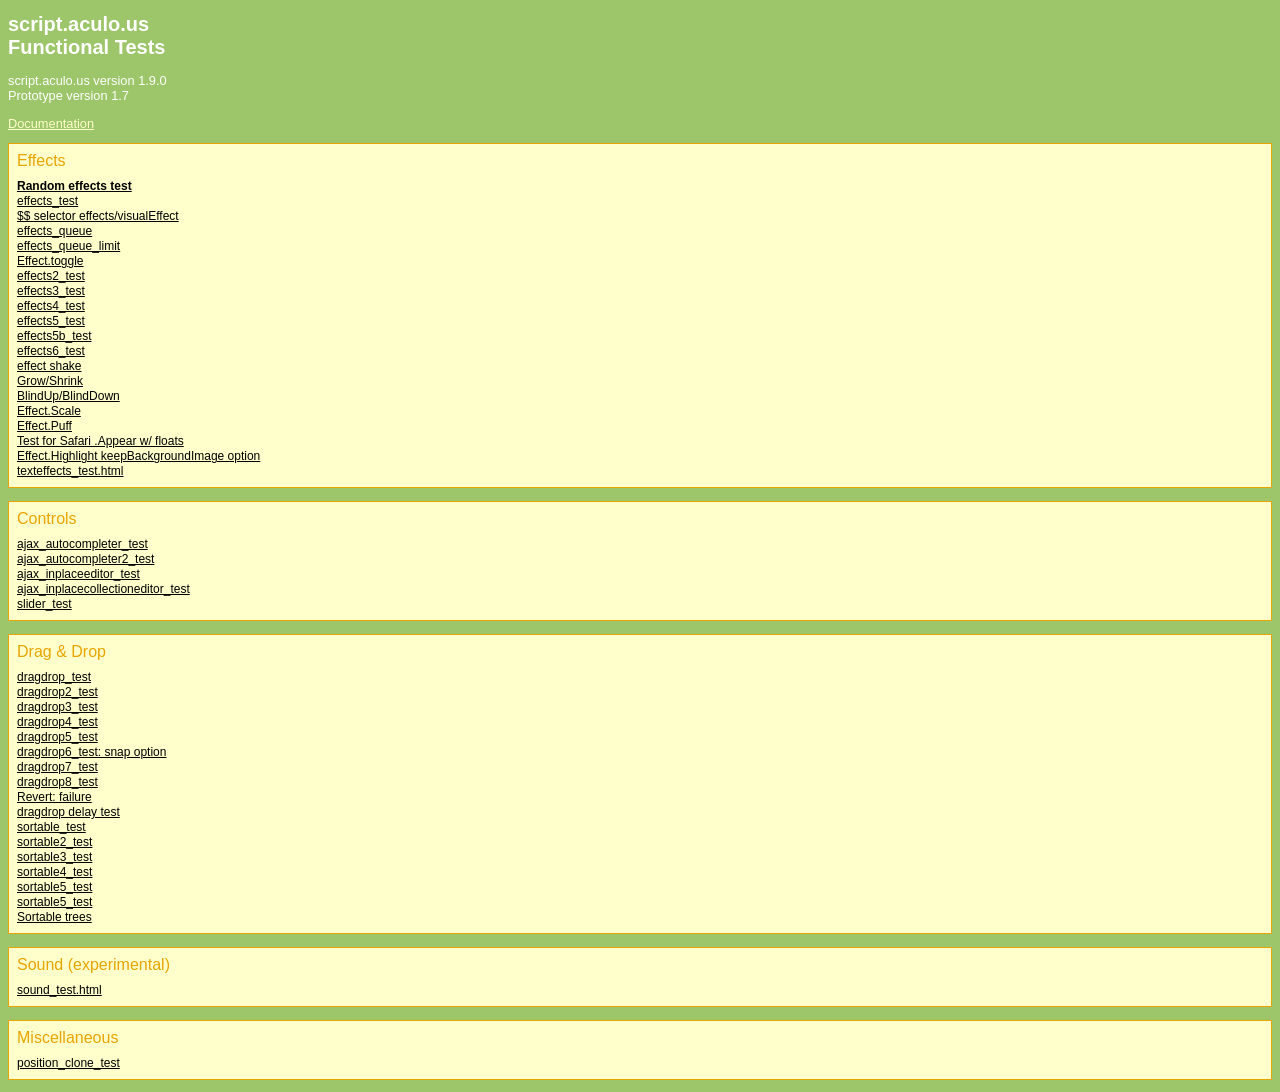
<file: Programacion de web/librerias/scriptaculus/scriptaculous-js-1.9.0/test/functional/index.html>
<!DOCTYPE html PUBLIC "-//W3C//DTD XHTML 1.0 Transitional//EN"
        "http://www.w3.org/TR/xhtml1/DTD/xhtml1-transitional.dtd">
<html xmlns="http://www.w3.org/1999/xhtml" xml:lang="en" lang="en">
<head>
  <title>script.aculo.us functional tests</title>
  <meta http-equiv="content-type" content="text/html; charset=utf-8" />
  <script src="../../lib/prototype.js" type="text/javascript"></script>
  <script src="../../src/scriptaculous.js" type="text/javascript"></script>
  <script src="../../src/unittest.js" type="text/javascript"></script>
  <link rel="stylesheet" href="../test.css" type="text/css" />
</head>
<body class="navigation">

<h1>script.aculo.us<br/>Functional Tests</h1>

<p id="version"></p>

<script type="text/javascript" language="javascript" charset="utf-8">
// <![CDATA[
  $('version').innerHTML = 'script.aculo.us version '+Scriptaculous.Version+'<br/>Prototype version ' + Prototype.Version;
// ]]>
</script>

<p><a href="http://wiki.script.aculo.us/scriptaculous/show/UnitTesting" target="test">Documentation</a></p>

<h2>Effects</h2>
<ul>
  <li><b><a href="effects_random_demo.html" target="test">Random effects test</a></b></li>
  <li><a href="effects_test.html" target="test">effects_test</a></li>
  <li><a href="effect_direct_test.html" target="test">$$ selector effects/visualEffect</a></li>
  <li><a href="effects_queue_test.html" target="test">effects_queue</a></li>
  <li><a href="effects_queue_limit_test.html" target="test">effects_queue_limit</a></li>
  <li><a href="effects_toggle_test.html" target="test">Effect.toggle</a></li>
  <li><a href="effects2_test.html" target="test">effects2_test</a></li>
  <li><a href="effects3_test.html" target="test">effects3_test</a></li>
  <li><a href="effects4_test.html" target="test">effects4_test</a></li>
  <li><a href="effects5_test.html" target="test">effects5_test</a></li>
  <li><a href="effects5b_test.html" target="test">effects5b_test</a></li>
  <li><a href="effects6_test.html" target="test">effects6_test</a></li>
  <li><a href="effect_shake.html" target="test">effect shake</a></li>
  <li><a href="effects_grow_strink_test.html" target="test">Grow/Shrink</a></li>
  <li><a href="effects_blind_test.html" target="test">BlindUp/BlindDown</a></li>
  <li><a href="effect_scale_test.html" target="test">Effect.Scale</a></li>
  <li><a href="effect_puff_test.html" target="test">Effect.Puff</a></li>
  <li><a href="effects_float_appear_test.html" target="test">Test for Safari .Appear w/ floats</a></li>
  <li><a href="effects_highlight_bg_image.html" target="test">Effect.Highlight keepBackgroundImage option</a></li>
  <li><a href="texteffects_test.html" target="test">texteffects_test.html</a></li>
</ul>

<h2>Controls</h2>
<ul>
  <li><a href="ajax_autocompleter_test.html" target="test">ajax_autocompleter_test</a></li>
  <li><a href="ajax_autocompleter2_test.html" target="test">ajax_autocompleter2_test</a></li>
  <li><a href="ajax_inplaceeditor_test.html" target="test">ajax_inplaceeditor_test</a></li>
  <li><a href="ajax_inplacecollectioneditor_test.html" target="test">ajax_inplacecollectioneditor_test</a></li>
  <li><a href="slider_test.html" target="test">slider_test</a></li>
</ul>

<h2>Drag &amp; Drop</h2>
<ul>
  <li><a href="dragdrop_test.html" target="test">dragdrop_test</a></li>
  <li><a href="dragdrop2_test.html" target="test">dragdrop2_test</a></li>
  <li><a href="dragdrop3_test.html" target="test">dragdrop3_test</a></li>
  <li><a href="dragdrop4_test.html" target="test">dragdrop4_test</a></li>
  <li><a href="dragdrop5_test.html" target="test">dragdrop5_test</a></li>
  <li><a href="dragdrop6_test.html" target="test">dragdrop6_test: snap option</a></li>
  <li><a href="dragdrop7_test.html" target="test">dragdrop7_test</a></li>
  <li><a href="dragdrop8_test.html" target="test">dragdrop8_test</a></li>
  <li><a href="dragdrop9_test.html" target="test">Revert: failure</a></li>
  <li><a href="dragdrop_delay_test.html" target="test">dragdrop delay test</a></li>
  <li><a href="sortable_test.html" target="test">sortable_test</a></li>
  <li><a href="sortable2_test.html" target="test">sortable2_test</a></li>
  <li><a href="sortable3_test.html" target="test">sortable3_test</a></li>
  <li><a href="sortable4_test.html" target="test">sortable4_test</a></li>
  <li><a href="sortable5_test.html" target="test">sortable5_test</a></li>
  <li><a href="sortable6_test.html" target="test">sortable5_test</a></li>
  <li><a href="sortable_tree_test.html" target="test">Sortable trees</a></li>
</ul>

<h2>Sound (experimental)</h2>
<ul>
  <li><a href="sound_test.html" target="test">sound_test.html</a></li>
</ul>

<h2>Miscellaneous</h2>
<ul>
  <li><a href="position_clone_test.html" target="test">position_clone_test</a></li>
</ul>

</body>
</html>
</file>
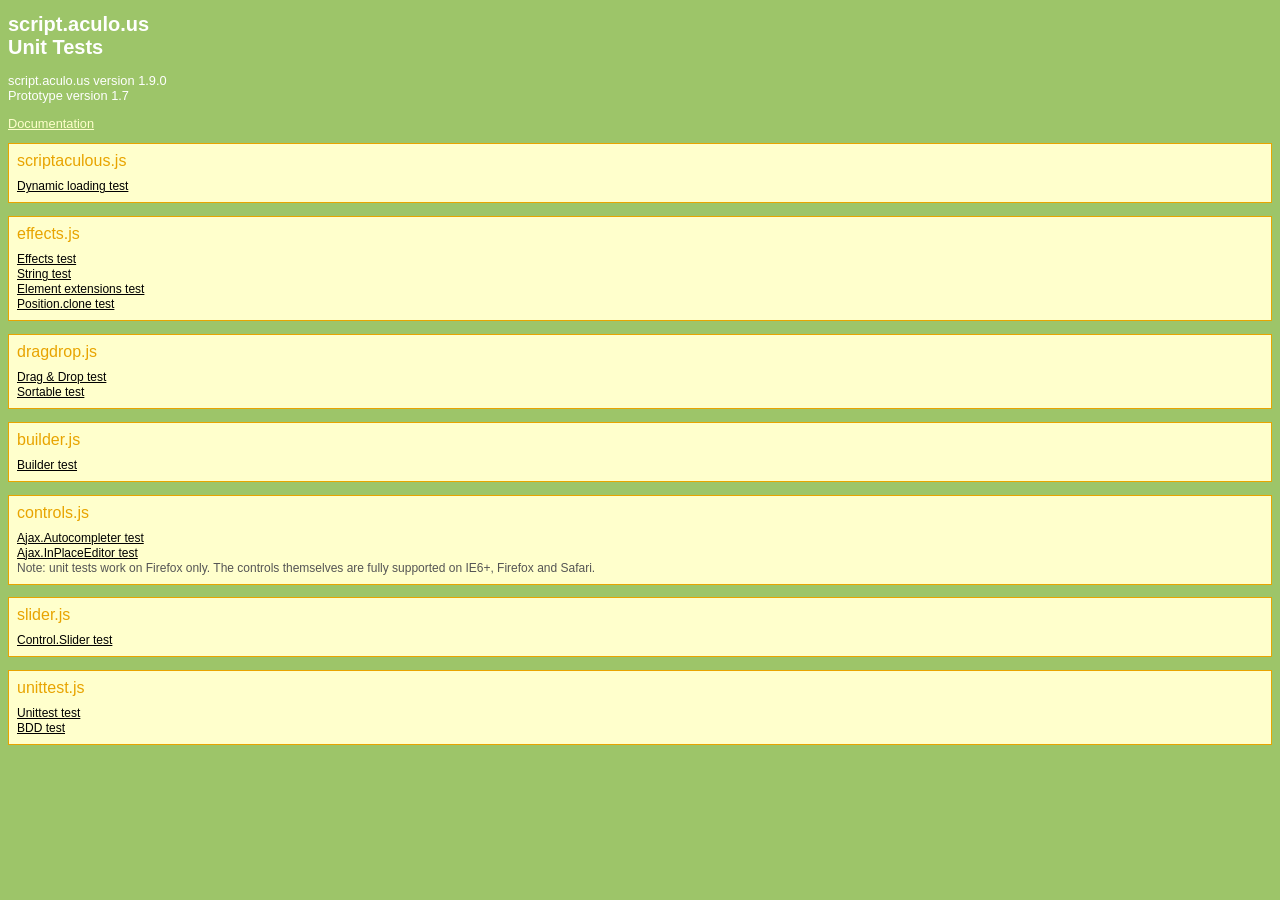
<file: Programacion de web/librerias/scriptaculus/scriptaculous-js-1.9.0/test/unit/index.html>
<!DOCTYPE html PUBLIC "-//W3C//DTD XHTML 1.0 Transitional//EN"
        "http://www.w3.org/TR/xhtml1/DTD/xhtml1-transitional.dtd">
<html xmlns="http://www.w3.org/1999/xhtml" xml:lang="en" lang="en">
<head>
  <title>script.aculo.us Unit test file</title>
  <meta http-equiv="content-type" content="text/html; charset=utf-8" />
  <script src="../../lib/prototype.js" type="text/javascript"></script>
  <script src="../../src/scriptaculous.js" type="text/javascript"></script>
  <script src="../../src/unittest.js" type="text/javascript"></script>
  <link rel="stylesheet" href="../test.css" type="text/css" />
</head>
<body class="navigation">

<h1>script.aculo.us<br/>Unit Tests</h1>

<p id="version"></p>

<script type="text/javascript" language="javascript" charset="utf-8">
// <![CDATA[
  $('version').innerHTML = 'script.aculo.us version '+Scriptaculous.Version+'<br/>Prototype version ' + Prototype.Version;
// ]]>
</script>

<p><a href="http://wiki.script.aculo.us/scriptaculous/show/UnitTesting" target="test">Documentation</a></p>

<h2>scriptaculous.js</h2>
<ul>
  <li><a href="loading_test.html" target="test">Dynamic loading test</a></li>
</ul>

<h2>effects.js</h2>
<ul>
   <li><a href="effects_test.html" target="test">Effects test</a></li>
   <li><a href="string_test.html" target="test">String test</a></li>
   <li><a href="element_test.html" target="test">Element extensions test</a></li>
   <li><a href="position_clone_test.html" target="test">Position.clone test</a></li>
</ul>

<h2>dragdrop.js</h2>
<ul>
  <li><a href="dragdrop_test.html" target="test">Drag &amp; Drop test</a></li>
  <li><a href="sortable_test.html" target="test">Sortable test</a></li>
</ul>

<h2>builder.js</h2>
<ul>
  <li><a href="builder_test.html" target="test">Builder test</a></li>
</ul>

<h2>controls.js</h2>
<ul>
  <li><a href="ajax_autocompleter_test.html" target="test">Ajax.Autocompleter test</a></li>
  <li><a href="ajax_inplaceeditor_test.html" target="test">Ajax.InPlaceEditor test</a></li>
  <li>Note: unit tests work on Firefox only. The controls themselves are fully supported on IE6+, Firefox and Safari.</li>
</ul>

<h2>slider.js</h2>
<ul>
  <li><a href="slider_test.html" target="test">Control.Slider test</a></li>
</ul>


<h2>unittest.js</h2>
<ul>
  <li><a href="unittest_test.html" target="test">Unittest test</a></li>
  <li><a href="bdd_test.html" target="test">BDD test</a></li>
</ul>

</body>
</html>
</file>
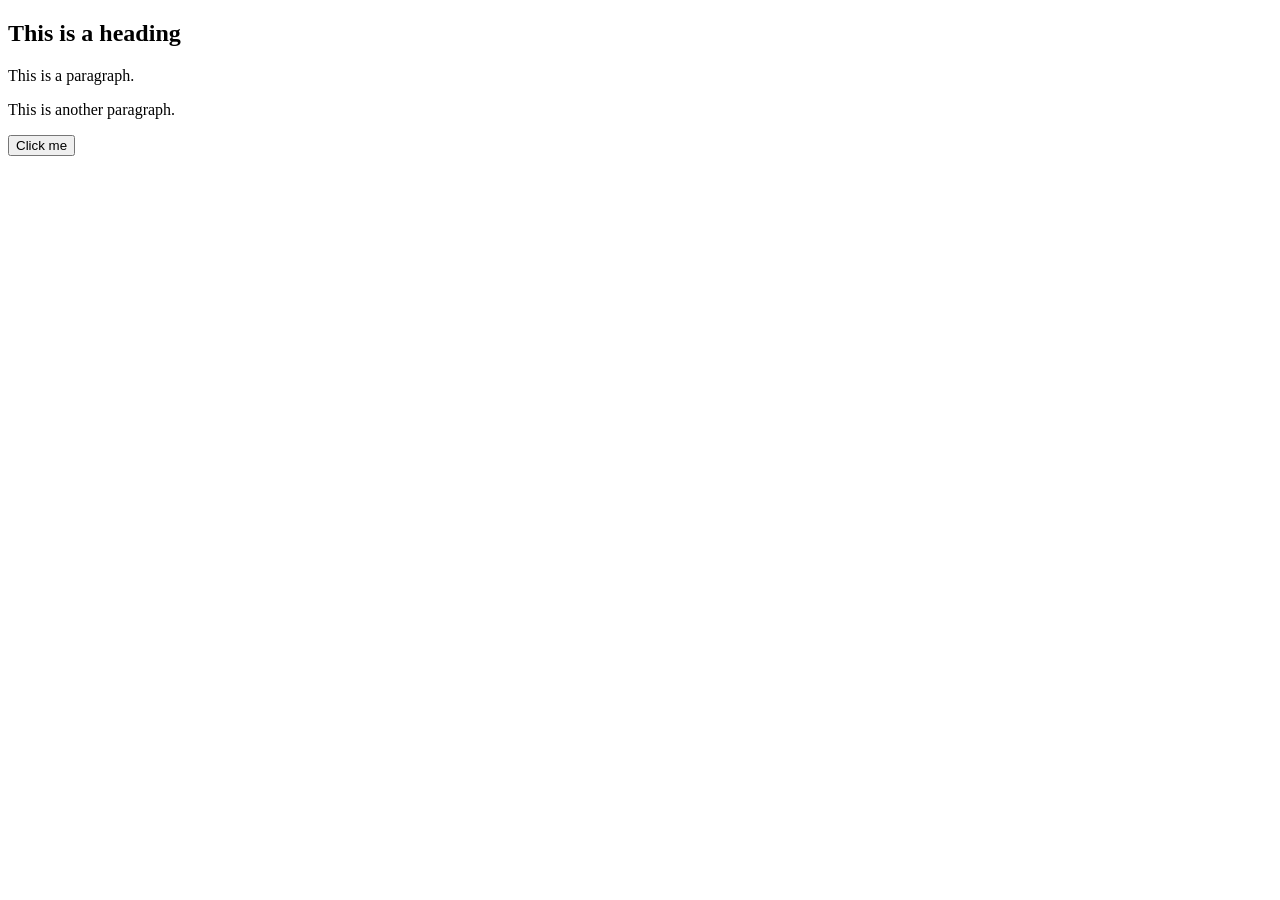
<file: Programacion de web/librerias/Jquery/jquery_3_4_0/demo.html>
<!DOCTYPE html>
<html>
<head>
<script src="jquery-3.4.0.min.js"></script>
<script>
$(document).ready(function(){
  $("button").click(function(){
    $("p").hide();
  });
});
</script>
</head>
<body>

<h2>This is a heading</h2>

<p>This is a paragraph.</p>
<p>This is another paragraph.</p>

<button>Click me</button>

</body>
</html>
</file>
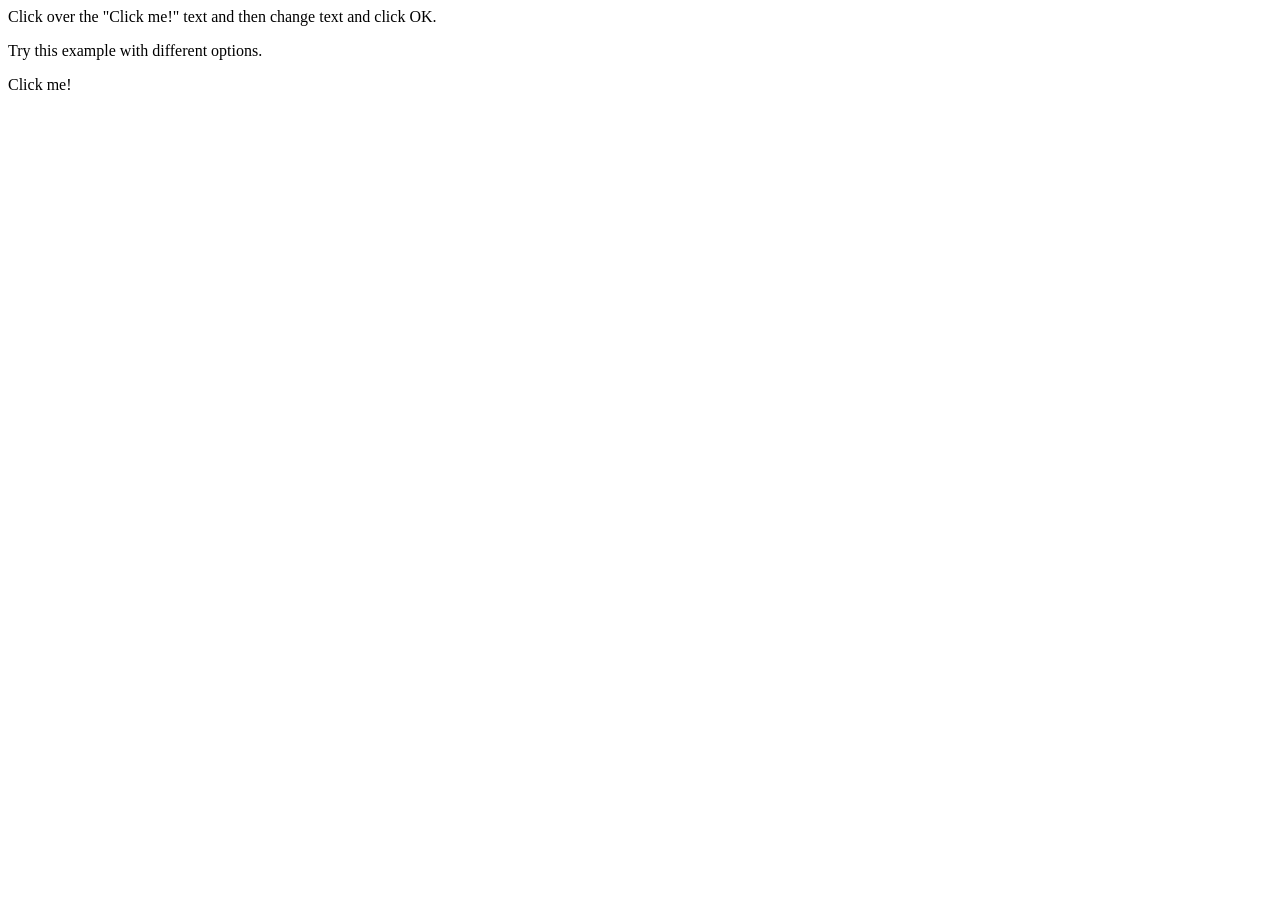
<file: Programacion de web/librerias/scriptaculus/scriptaculous-js-1.9.0/demo2.html>
<html>
   <head>
      <title>Simple Ajax Auto-completer Example</title>
		
      <script type="text/javascript" src="lib/prototype.js"></script>
<script type="text/javascript" src="src/scriptaculous.js"></script>

      <script type="text/javascript">
		
         window.onload = function() {
            new Ajax.InPlaceEditor('theElement', '/script.aculo.us/transform.php', {formId: 'whatever', okText: 'Upper me!', cancelText: 'Never mind'});
         }
      </script>
   </head>
   <body>
	
      <p>Click over the "Click me!" text and then change text and click OK.</p>
      <p>Try this example with different options.</p>
		
      <div id="theElement">
         Click me!
      </div>
		
   </body>
</html>
</file>
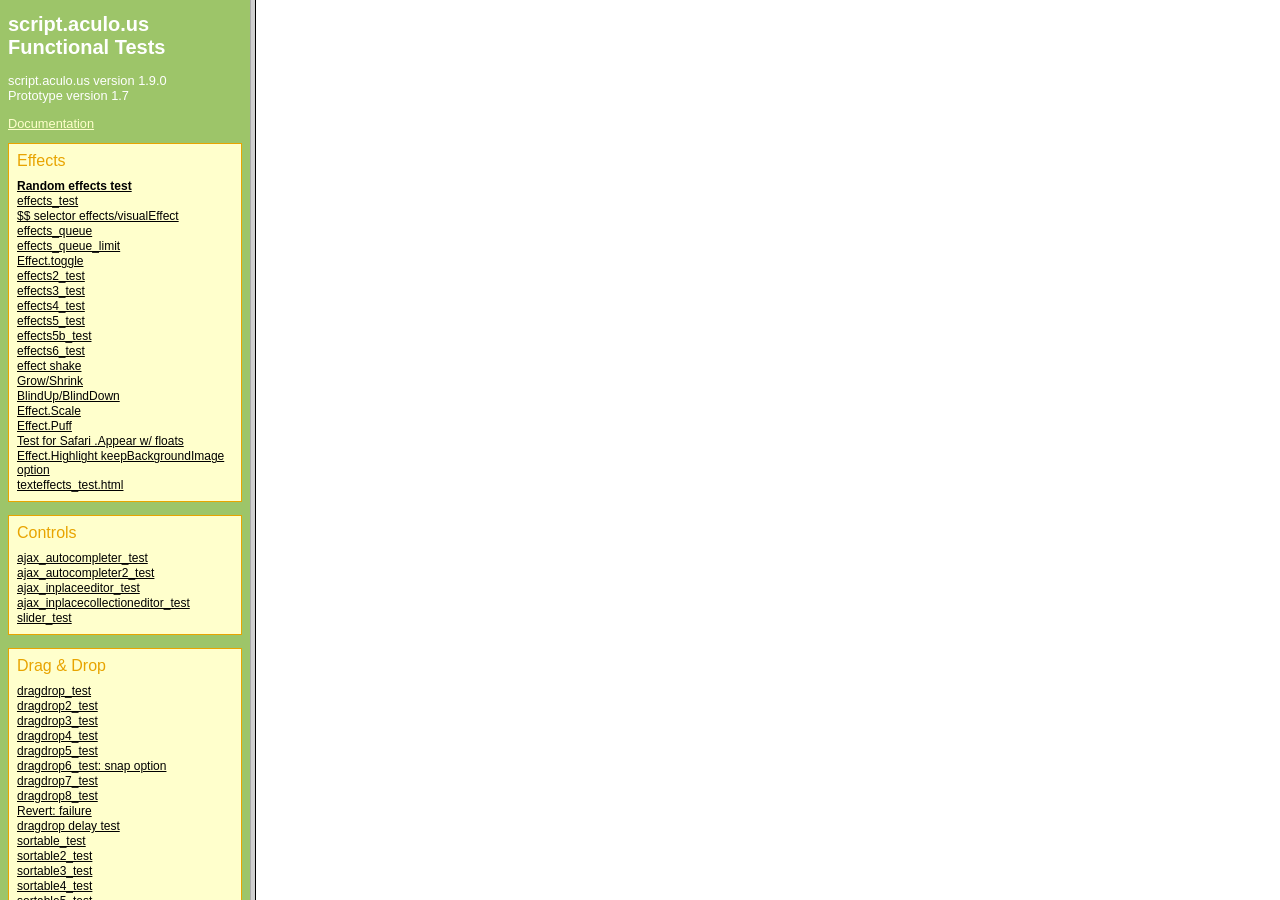
<file: Programacion de web/librerias/scriptaculus/scriptaculous-js-1.9.0/test/run_functional_tests.html>
<!DOCTYPE html PUBLIC "-//W3C//DTD XHTML 1.0 Frameset//EN" 
  "http://www.w3.org/TR/xhtml1/DTD/xhtml1-frameset.dtd">
<html xmlns="http://www.w3.org/1999/xhtml" xml:lang="en" lang="en">
  <head>
    <meta http-equiv="Content-type" content="text/html; charset=utf-8" />
    <title>script.aculo.us functional tests</title>
  </head>

  <frameset cols="250,*">
    <frame name="controls" src="functional/index.html" />
    <frame name="test" />
  </frameset>

  <noframes>
    <body>
      Heya, 1995!
    </body>
  </noframes>

</html>
</file>
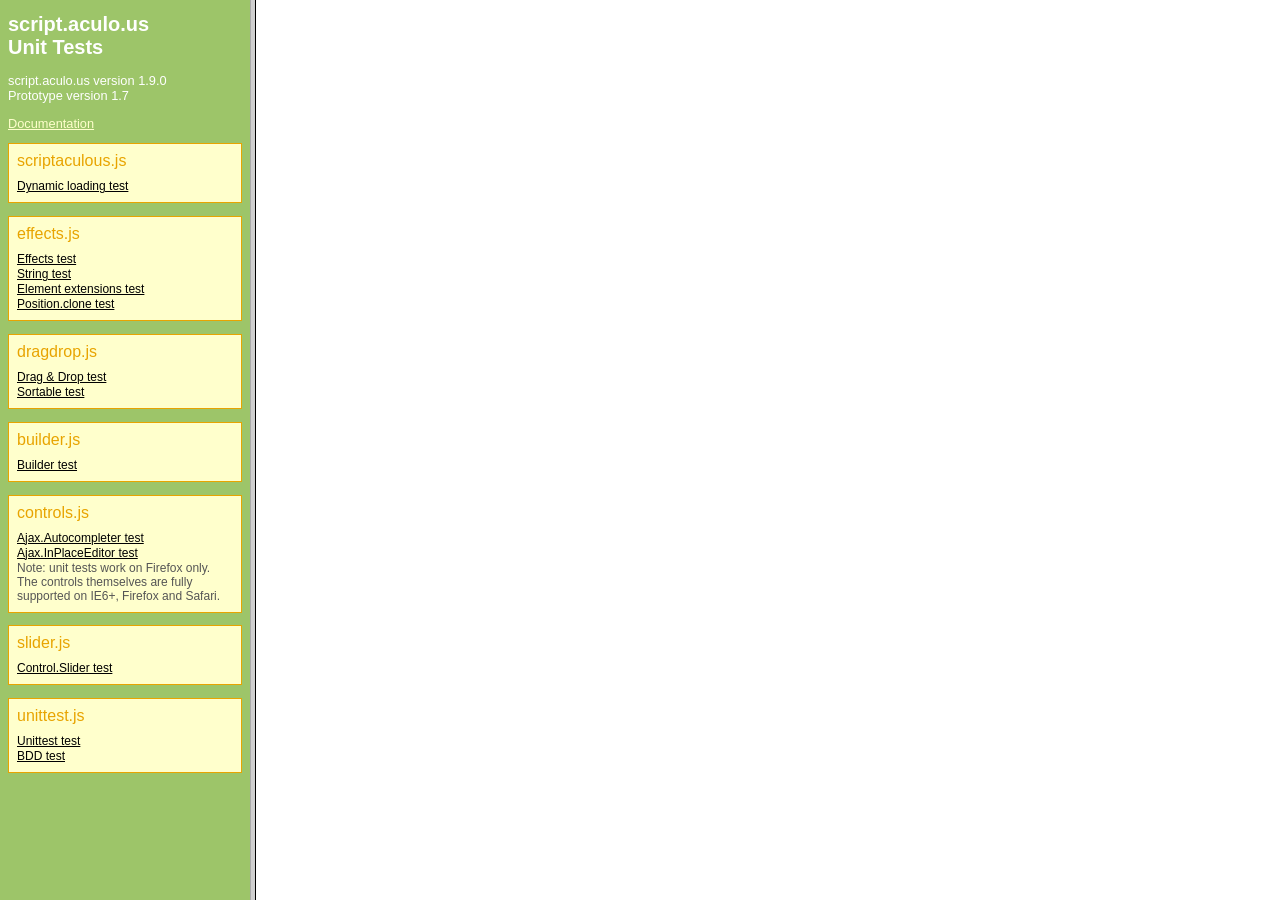
<file: Programacion de web/librerias/scriptaculus/scriptaculous-js-1.9.0/test/run_unit_tests.html>
<!DOCTYPE html PUBLIC "-//W3C//DTD XHTML 1.0 Frameset//EN" 
  "http://www.w3.org/TR/xhtml1/DTD/xhtml1-frameset.dtd">
<html xmlns="http://www.w3.org/1999/xhtml" xml:lang="en" lang="en">
  <head>
    <meta http-equiv="Content-type" content="text/html; charset=utf-8" />
    <title>script.aculo.us Unit Test Runner</title>
  </head>

  <frameset cols="250,*">
    <frame name="controls" src="unit/index.html" />
    <frame name="test" />
  </frameset>

  <noframes>
    <body>
      Heya, 1995!
    </body>
  </noframes>

</html>
</file>
<file: Programacion de web/COW/Entrega1/styles.css>
body
{
    font-size: 14;
    font-family: "Comic Sans MS", "Comic Sans", cursive;
}

/* Sidebar styling */
#sidebar {
  position: fixed;
  top: 0;
  left: -200px; /* Hidden by default */
  width: 200px;
  height: 100%;
  background-color: #f0f0f0;
  padding: 20px;
  box-shadow: 2px 0 5px rgba(0,0,0,0.1);
  transition: left 0.3s ease;
}

/* Slide the sidebar in when active */
#sidebar.active {
  left: 0;
}

/* Toggle button styling remains unchanged */
#sidebarToggle {
  position: fixed;
  top: 20px;
  left: 20px;
  background-color: #1a2b45;
  color: #fff;
  border: none;
  padding: 10px;
  font-size: 20px;
  cursor: pointer;
  z-index: 1000;
  transition: left 0.3s ease;
}

/* Move the toggle button with the sidebar */
body.active-sidebar #sidebarToggle {
  left: 220px;
}

/* Optional: push main content aside when sidebar is open */
body.active-sidebar {
  margin-left: 200px;
}

/* Login form styling within the sidebar */
#sidebar .login-container {
  margin-bottom: 20px;
}

#sidebar .login-container h3 {
  margin-top: 0;
  font-size: 18px;
  margin-bottom: 10px;
}

#sidebar form {
  display: flex;
  flex-direction: column;
}

#sidebar .form-group {
  margin-bottom: 10px;
}

#sidebar label {
  font-size: 14px;
  margin-bottom: 5px;
}

/* Updated snippet to ensure equal width */
#sidebar input[type="text"],
#sidebar input[type="password"] {
  width: 100%;
  box-sizing: border-box;
  padding: 8px;
  border: 1px solid #ccc;
  border-radius: 4px;
}

#sidebar button[type="submit"] {
  padding: 8px;
  background-color: #2d89ef;
  border: none;
  border-radius: 4px;
  color: #fff;
  cursor: pointer;
  transition: background-color 0.3s ease;
}

#sidebar button[type="submit"]:hover {
  background-color: #246bb1;
}

header {
    background-color: #2d89ef;
    color: #fff;
    padding: 20px;
    text-align: center;
}

.rooms {
    text-align: center;
    padding: 20px;
}

.room-container {
    display: flex;
    flex-wrap: wrap;
    justify-content: center;
    gap: 20px;
}

figure.room {
    cursor: pointer;
    margin: 0;
    width: 250px;
    background: #fff;
    border: 2px solid #ccc;
    transition: border-color 0.3s, transform 0.3s;
}

figure.room:hover {
    border-color: #2d89ef;
    transform: scale(1.02);
}

figure.room img {
    width: 100%;
    height: auto;
    display: block;
}

figcaption {
    padding: 10px;
    text-align: left;
}

figcaption h3 {
    margin: 0 0 5px 0;
    font-size: 1.2em;
}

figcaption p {
    margin: 3px 0;
    font-size: 0.9em;
    color: #555;
}

.reservation-form {
    margin: 20px auto;
    padding: 20px;
    width: 80%;
    max-width: 600px;
    background-color: #fff;
    box-shadow: 0 0 10px rgba(0,0,0,0.1);
}

.form-group {
    margin-bottom: 15px;
}

label {
    display: block;
    margin-bottom: 5px;
}

input[type="text"],
input[type="email"],
input[type="date"],
select {
    width: 100%;
    padding: 8px;
    border: 1px solid #ccc;
    border-radius: 4px;
}

button {
    padding: 10px 20px;
    background-color: #2d89ef;
    border: none;
    border-radius: 4px;
    color: #fff;
    font-size: 16px;
    cursor: pointer;
}

button:hover {
    background-color: #246bb1;
}

.quick-footer {
  background-color: #2d89ef;
  color: #fff;
  padding: 20px;
  text-align: center;
  position: relative;
  margin-top: 40px; /* Adjust spacing as needed */
}

/* Container to hold both search boxes side by side */
.search-container {
  display: flex;
  justify-content: center;
  align-items: center;
  gap: 40px;
}

/* Individual search box styling */
.search-box {
  display: flex;
  align-items: center;
  gap: 10px;
}

/* Style the form elements inside each search box */
.search-box form {
  display: inline-block;
}

.search-box input[type="text"] {
  padding: 10px;
  width: 200px; /* Adjust as needed */
  border: none;
  border-radius: 4px;
  margin-right: 10px;
}

.search-box button {
  padding: 10px 20px;
  background-color: #fff;
  color: #2d89ef;
  border: none;
  border-radius: 4px;
  cursor: pointer;
  transition: background-color 0.3s ease;
}

.search-box button:hover {
  background-color: #f0f0f0;
}

/* Set a consistent height for the logos */
.search-logo {
  height: 100px;
  width: auto;
}
</file>
<file: Programacion de web/librerias/scriptaculus/scriptaculous-js-1.9.0/test/test.css>
body, div, p, h1, h2, h3, ul, ol, span, a, table, td, form, img, li {
  font-family: sans-serif;
}

body {
  font-size:0.8em;
}

.navigation {
  background: #9DC569;
  color: #fff;
}

.navigation h1 {
  font-size: 20px;
}

.navigation h2 {
  font-size: 16px;
  font-weight: normal;
  margin: 0;
  border: 1px solid #e8a400;
  border-bottom: 0;
  background: #ffc;
  color: #E8A400;
  padding: 8px;
  padding-bottom: 0;
}

.navigation ul {
  margin-top: 0;
  border: 1px solid #E8A400;
  border-top: none;
  background: #ffc;
  padding: 8px;
  margin-left: 0;
}

.navigation ul li {
  font-size: 12px;
  list-style-type: none;
  margin-top: 1px;
  margin-bottom: 1px;
  color: #555;
}

.navigation a {
  color: #ffc;
}

.navigation ul li a {
  color: #000;
}

#log {
  padding-bottom: 1em;
  border-bottom: 2px solid #000;
  margin-bottom: 2em;
}

#logsummary {
  margin-bottom: 1em;
  padding: 1ex;
  border: 1px solid #000;
  font-weight: bold;
}

#logtable {
  width:100%;
  border-collapse: collapse;
  border: 1px dotted #666;
}

#logtable td, #logtable th {
  text-align: left;
  padding: 3px 8px;
  border: 1px dotted #666;
}

#logtable .passed {
  background-color: #cfc;
}

#logtable .failed, #logtable .error {
  background-color: #fcc;
}

#logtable .nameCell {
  cursor: pointer;
}
</file>
